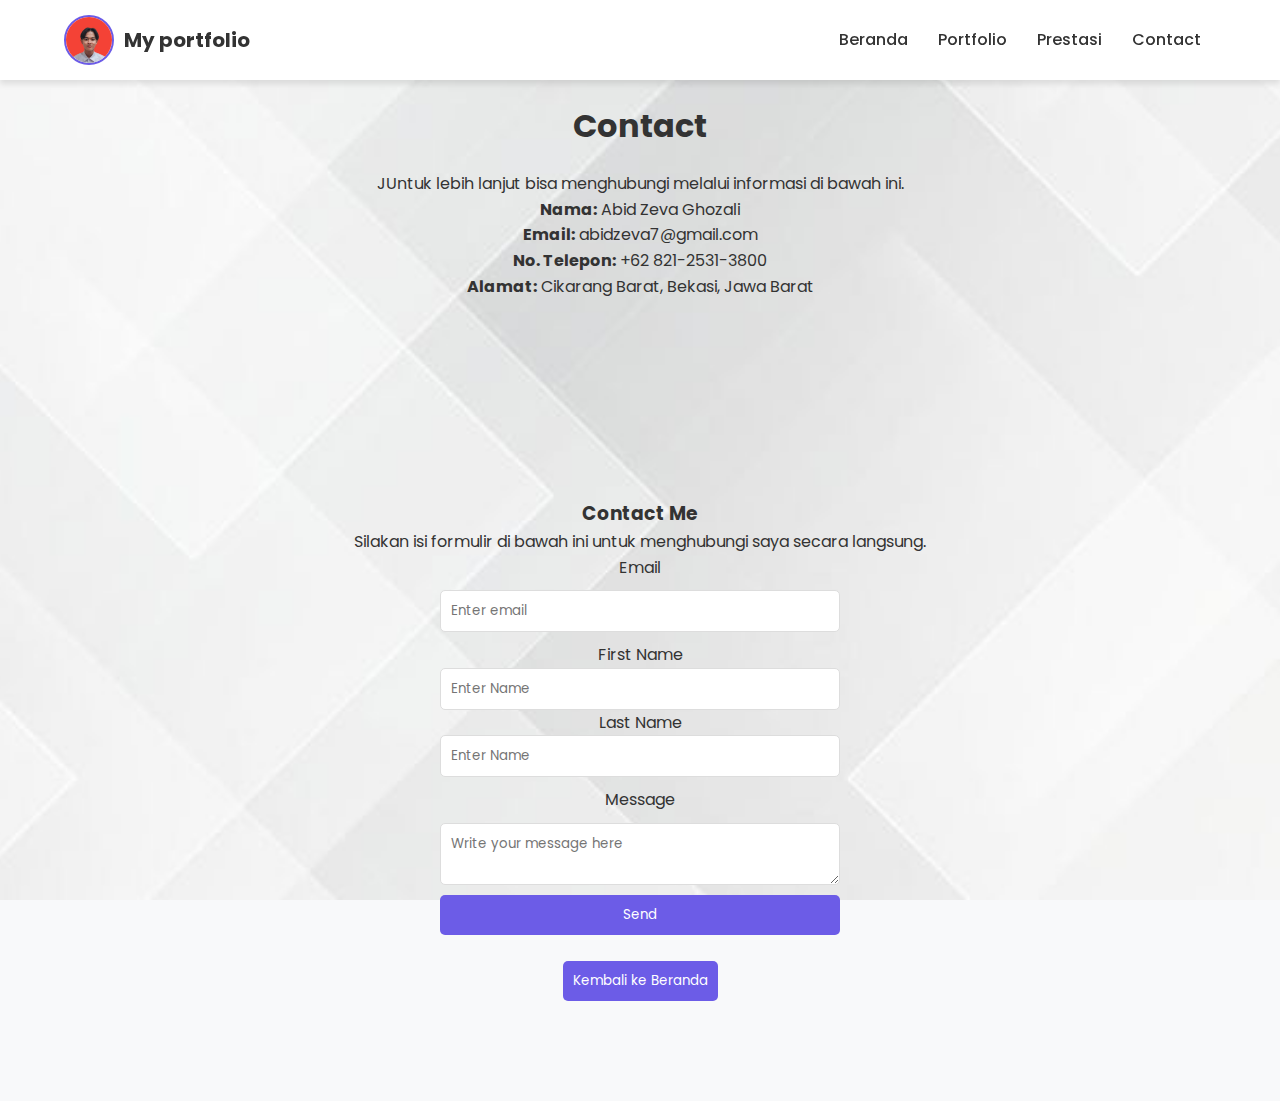
<file: contact.html>
<!DOCTYPE html>
<html lang="id">
<head>
    <meta charset="UTF-8">
    <meta name="viewport" content="width=device-width, initial-scale=1.0">
    <title>Contact Me</title>
    <link rel="stylesheet" href="Style.css">
    <link href="https://fonts.googleapis.com/css2?family=Poppins:wght@300;400;600&display=swap" rel="stylesheet">
</head>
<body>
    <header>
        <div class="logo-container">
            <img src="Abid Zeva Ghozali_Formal (1).jpg" alt="Profile" class="profile-pic">
            <span class="logo">My portfolio</span>
        </div>
        <div class="logo"></div>
        <nav>
            <ul>
                <li><a href="index.html">Beranda</a></li>
                <li><a href="portfolio.html">Portfolio</a></li>
                <li><a href="prestasi.html">Prestasi</a></li>
                <li><a href="contact.html" class="active">Contact</a></li>
            </ul>
        </nav>
    </header>
    
    <section class="contact-info">
        <h2>Contact</h2>
        <p>JUntuk lebih lanjut bisa menghubungi melalui informasi di bawah ini.</p>
        <div class="info">
            <p><strong>Nama:</strong> Abid Zeva Ghozali</p>
            <p><strong>Email:</strong> abidzeva7@gmail.com</p>
            <p><strong>No. Telepon:</strong> +62 821-2531-3800</p>
            <p><strong>Alamat:</strong> Cikarang Barat, Bekasi, Jawa Barat</p>
        </div>
    </section>
    <section class="contact-form">
        <h3>Contact Me</h3>
        <p>Silakan isi formulir di bawah ini untuk menghubungi saya secara langsung.</p>
        <form action="#" method="post">
            <label for="email">Email</label>
            <input type="email" id="email" name="email" placeholder="Enter email" required>
            
            <div class="name-fields">
                <div>
                    <label for="first-name">First Name</label>
                    <input type="text" id="first-name" name="first-name" placeholder="Enter Name" required>
                </div>
                <div>
                    <label for="last-name">Last Name</label>
                    <input type="text" id="last-name" name="last-name" placeholder="Enter Name" required>
                </div>
            </div>
            
            <label for="message">Message</label>
            <textarea id="message" name="message" placeholder="Write your message here" required></textarea>
            
            <button type="submit" class="btn">Send</button>
        </form>
        <br>
        <button onclick="location.href='index.html'" class="btn back-home">Kembali ke Beranda</button>
    </section>
    
</body>
</html>
</file>
<file: Style.css>
/* Reset CSS */
* {
    margin: 0;
    padding: 0;
    box-sizing: border-box;
    font-family: 'Poppins', sans-serif;
}

body {
    background-color: #f8f9fa;
    color: #333;
    text-align: center;
}

/* Navbar */
header {
    display: flex;
    justify-content: space-between;
    align-items: center;
    padding: 15px 5%;
    background: white;
    box-shadow: 0 4px 6px rgba(0, 0, 0, 0.1);
    position: fixed;
    width: 100%;
    top: 0;
    left: 0;
    z-index: 1000;
}

.logo {
    font-size: 20px;
    font-weight: bold;
    color: #333;
}

nav ul {
    list-style: none;
    display: flex;
}

nav ul li {
    margin: 0 15px;
}

nav ul li a {
    text-decoration: none;
    color: #333;
    font-weight: 500;
    transition: color 0.3s;
}

nav ul li a:hover {
    color: #6c5ce7;
}

/* Hero Section */
.hero {
    display: flex;
    flex-direction: column;
    justify-content: center;
    align-items: center;
    height: 100vh;
    background: url('images/background-pattern.jpg') no-repeat center center/cover;
}

.hero h1 {
    font-size: 3rem;
    font-weight: bold;
    margin-bottom: 10px;
}

.hero p {
    font-size: 1.2rem;
    max-width: 600px;
}

.hero .btn {
    margin-top: 20px;
    padding: 12px 25px;
    font-size: 1rem;
    background: #6c5ce7;
    color: white;
    border: none;
    border-radius: 5px;
    cursor: pointer;
    transition: background 0.3s;
}

.hero .btn:hover {
    background: #4b3dbd;
}

/* Sections */
section {
    padding: 100px 5%;
}

section h2 {
    font-size: 2rem;
    margin-bottom: 20px;
}

/* Contact Section */
form {
    display: flex;
    flex-direction: column;
    max-width: 400px;
    margin: auto;
    gap: 10px;
}

input, textarea {
    width: 100%;
    padding: 10px;
    border: 1px solid #ddd;
    border-radius: 5px;
}

button {
    padding: 10px;
    background: #6c5ce7;
    color: white;
    border: none;
    border-radius: 5px;
    cursor: pointer;
}

button:hover {
    background: #4b3dbd;
}

/* Responsive Design */
@media (max-width: 768px) {
    header {
        flex-direction: column;
        text-align: center;
    }
    nav ul {
        flex-direction: column;
        gap: 10px;
    }
    .hero h1 {
        font-size: 2.5rem;
    }
    .hero p {
        font-size: 1rem;
    }
}

.logo-container {
    display: flex;
    align-items: center;
}

.profile-pic {
    width: 50px; /* Sesuaikan ukuran */
    height: 50px;
    border-radius: 50%;
    object-fit: cover;
    margin-right: 10px;
    border: 2px solid #6c5ce7; /* Tambahkan border jika perlu */
}

.container {
    display: flex;
    flex-direction: column;
    align-items: center;
    text-align: center;
    padding: 20px;
}

.profile-img {
    width: 150px;
    height: 150px;
    border-radius: 50%;
    object-fit: cover;
    display: block;
    margin: 0 auto;
}

.data-diri {
    width: 60%;
    max-width: 600px;
    margin: 20px auto;
    border-collapse: collapse;
}
.data-diri td {
    padding: 8px 0;
}
.data-diri td:first-child {
    font-weight: bold;
    width: 150px;
}

  body {
    font-family: 'Poppins', sans-serif;
    color: #333;
    line-height: 1.6;
  }

  body {
    background-image: url('bg.jpg');
    background-size: cover;
    background-repeat: no-repeat;
    background-position: center;
    background-attachment: fixed;
  }

  .sosmed-fixed {
    position: fixed;
    top: 50%;
    left: 10px;
    transform: translateY(-50%);
    display: flex;
    flex-direction: column;
    gap: 15px;
    z-index: 1000;
  }
  
  .sosmed-fixed a {
    color: #333;
    font-size: 24px;
    transition: 0.3s;
  }
  
  .sosmed-fixed a:hover {
    color: #007bff;
  }

  .data-diri {
    text-align: center;
    margin-top: 50px;
  }
  
  .profil-container {
    display: flex;
    align-items: center;
    justify-content: center;
    gap: 30px;
    flex-wrap: wrap;
  }
  
  .profil-container img {
    width: 150px;
    height: 150px;
    object-fit: cover;
    border-radius: 50%;
    border: 3px solid #333;
  }
  
  .profil-container table {
    font-size: 18px;
  }
  
  .profil-container td {
    padding: 8px 12px;
  }
  
  .portfolio-img {
    width: 400px; 
    height: auto;
    border-radius: 10px; 
    display: block;
    margin: 20px auto;
    box-shadow: 0 4px 8px rgba(0, 0, 0, 0.2); 
  }

  #prestasi img {
    width: 300px; 
    height: auto; 
    display: block;
    margin: 20px auto;
  }
</file>
